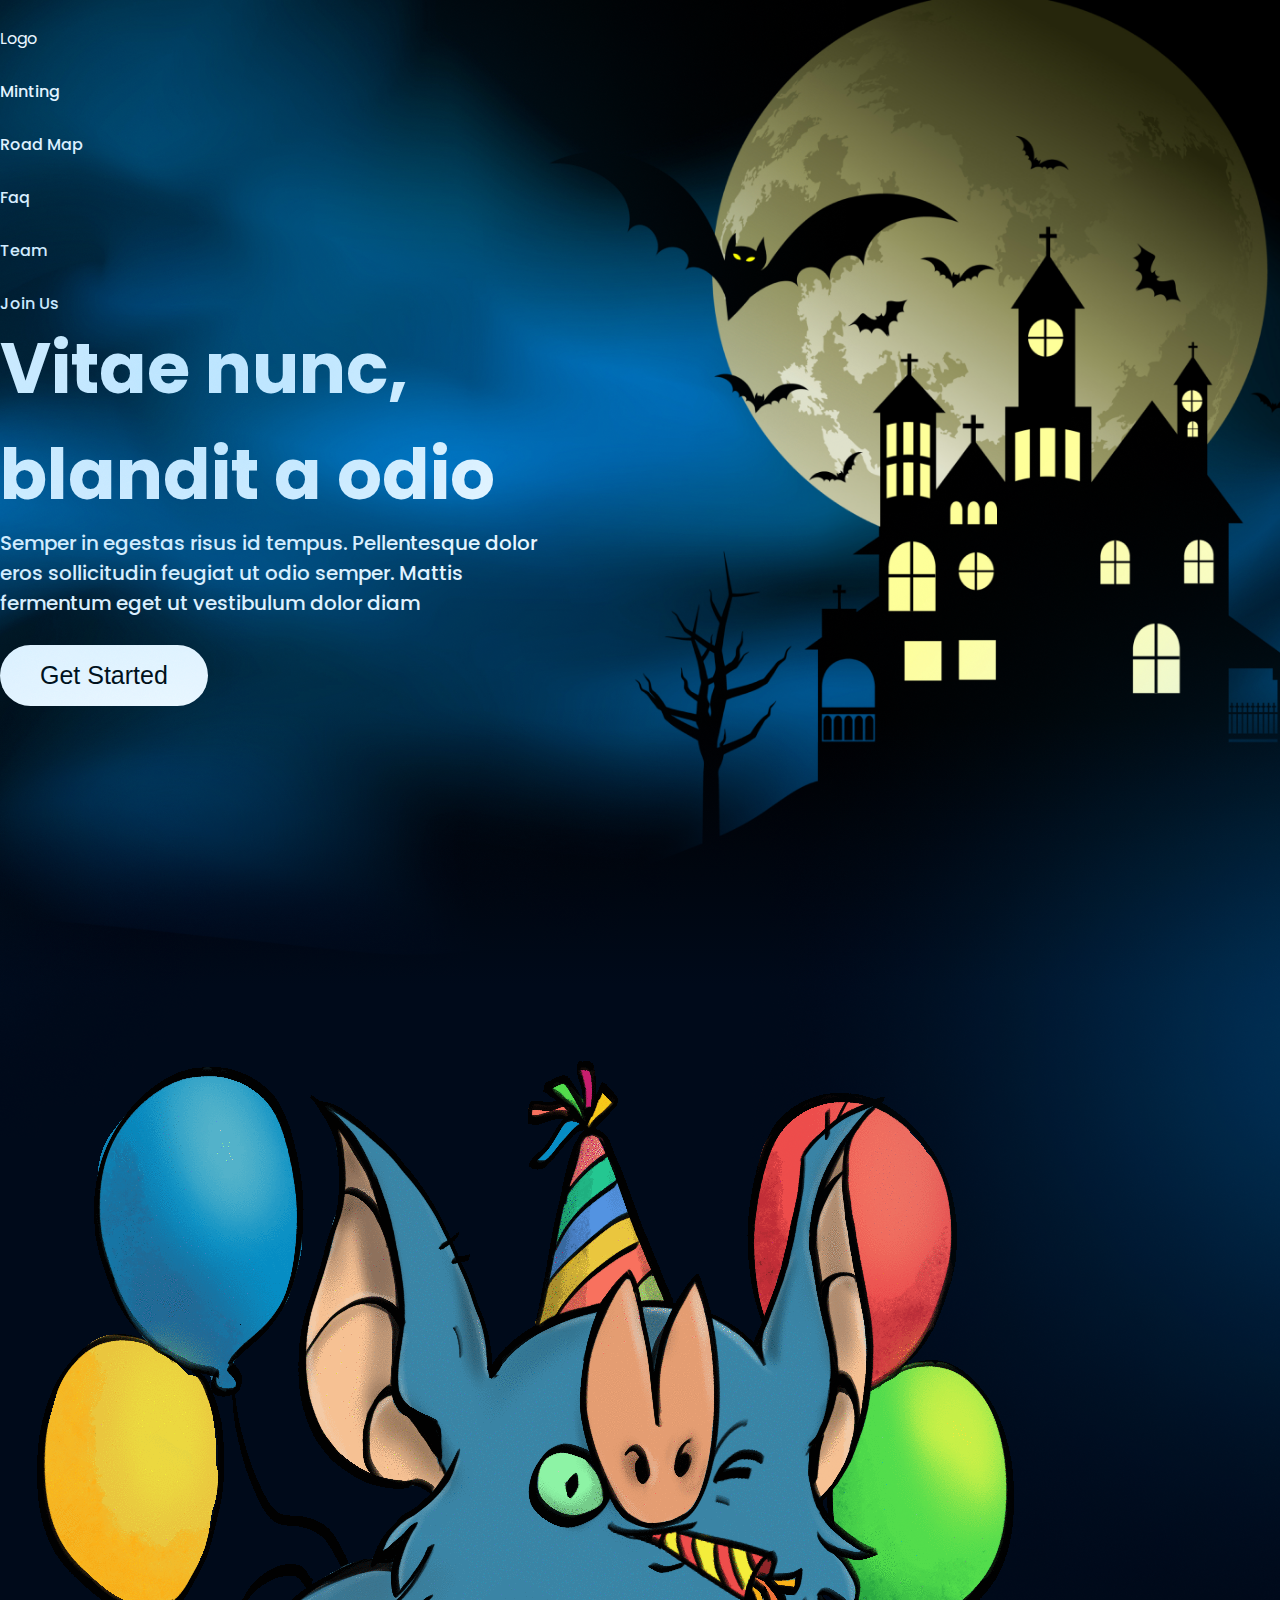
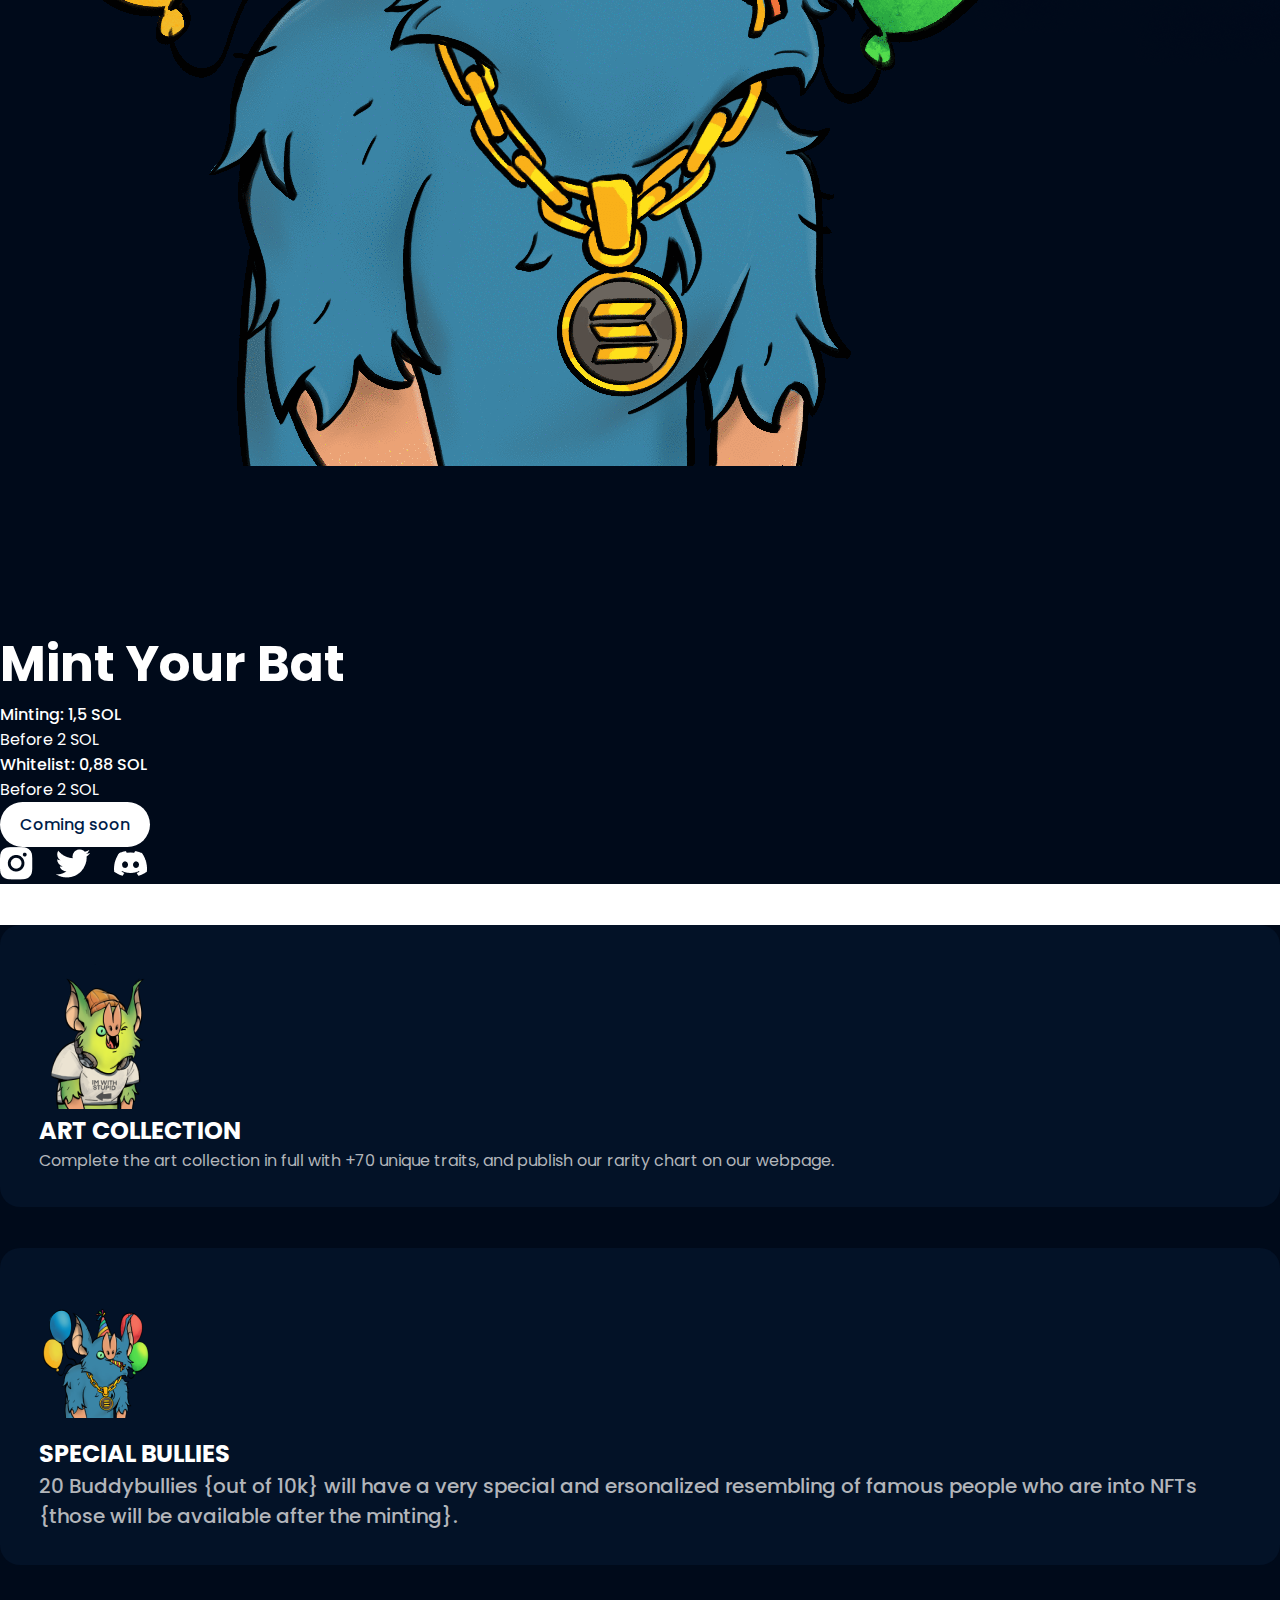
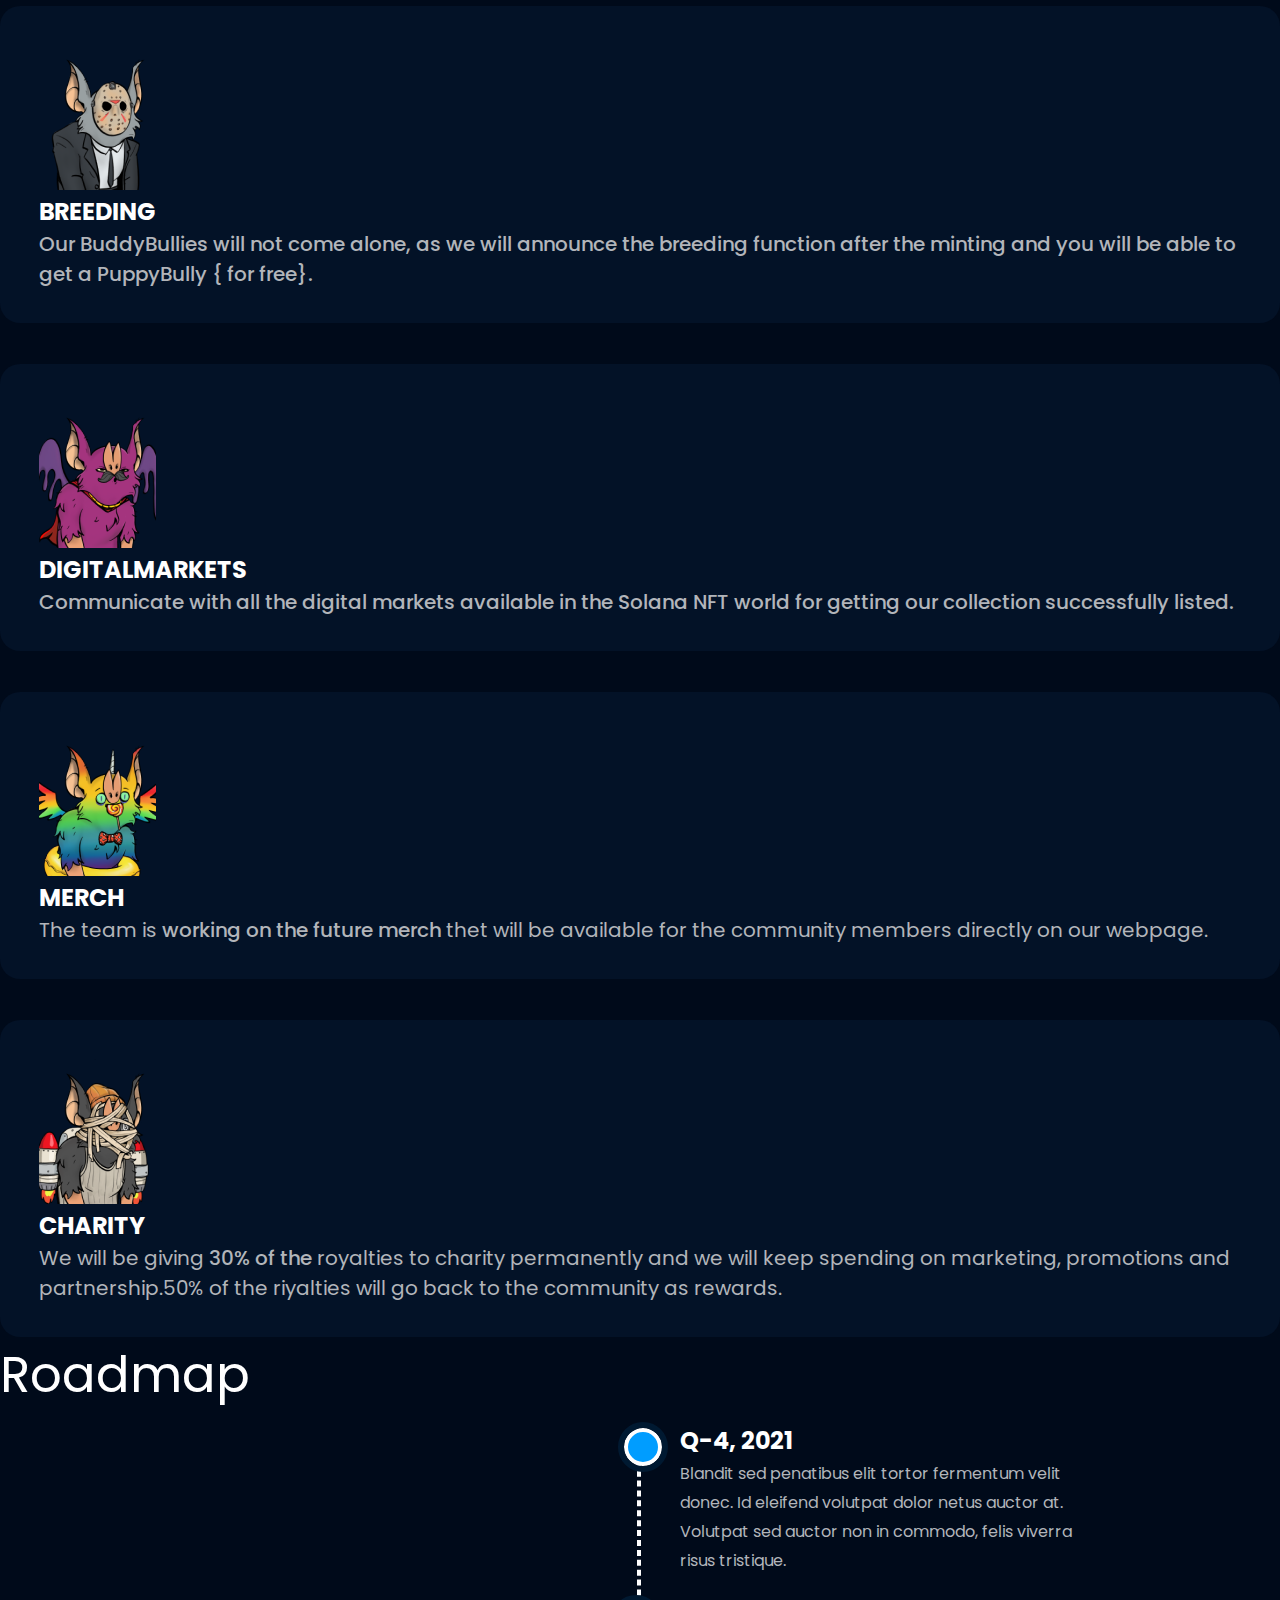
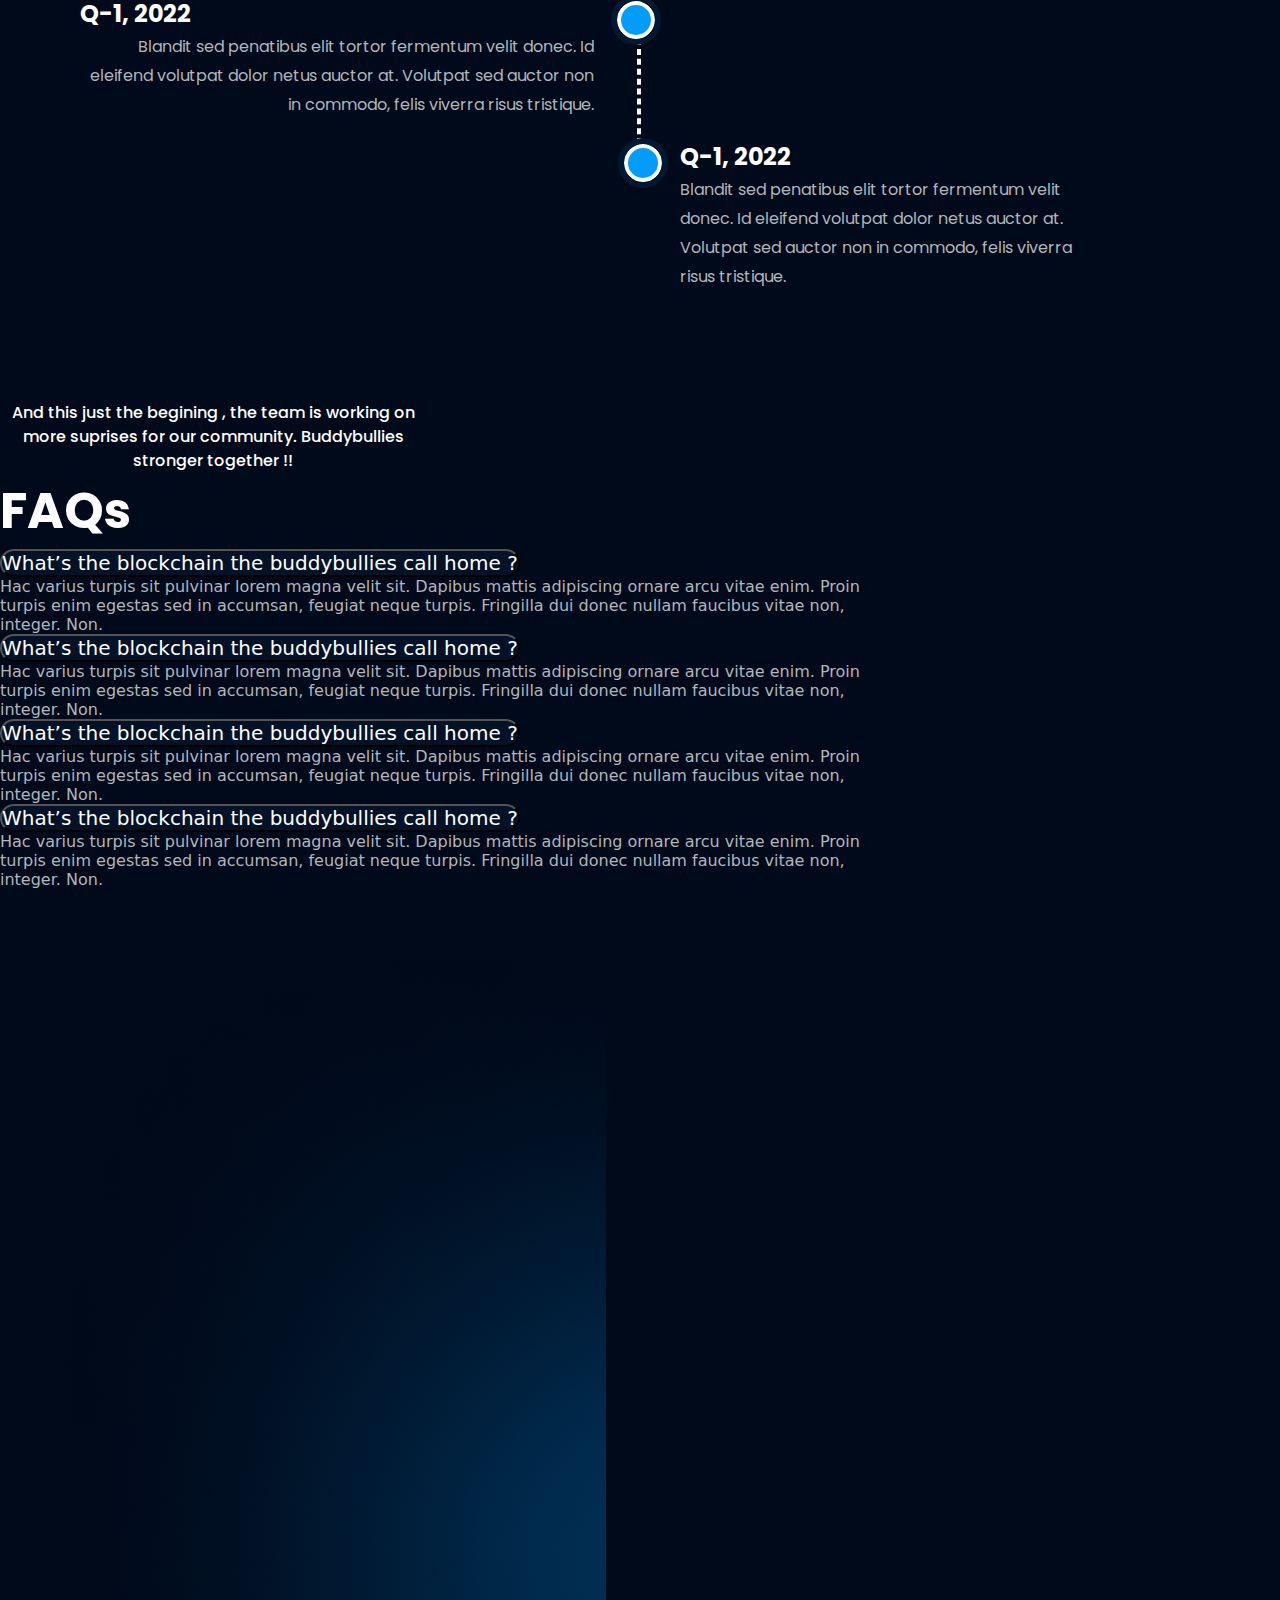
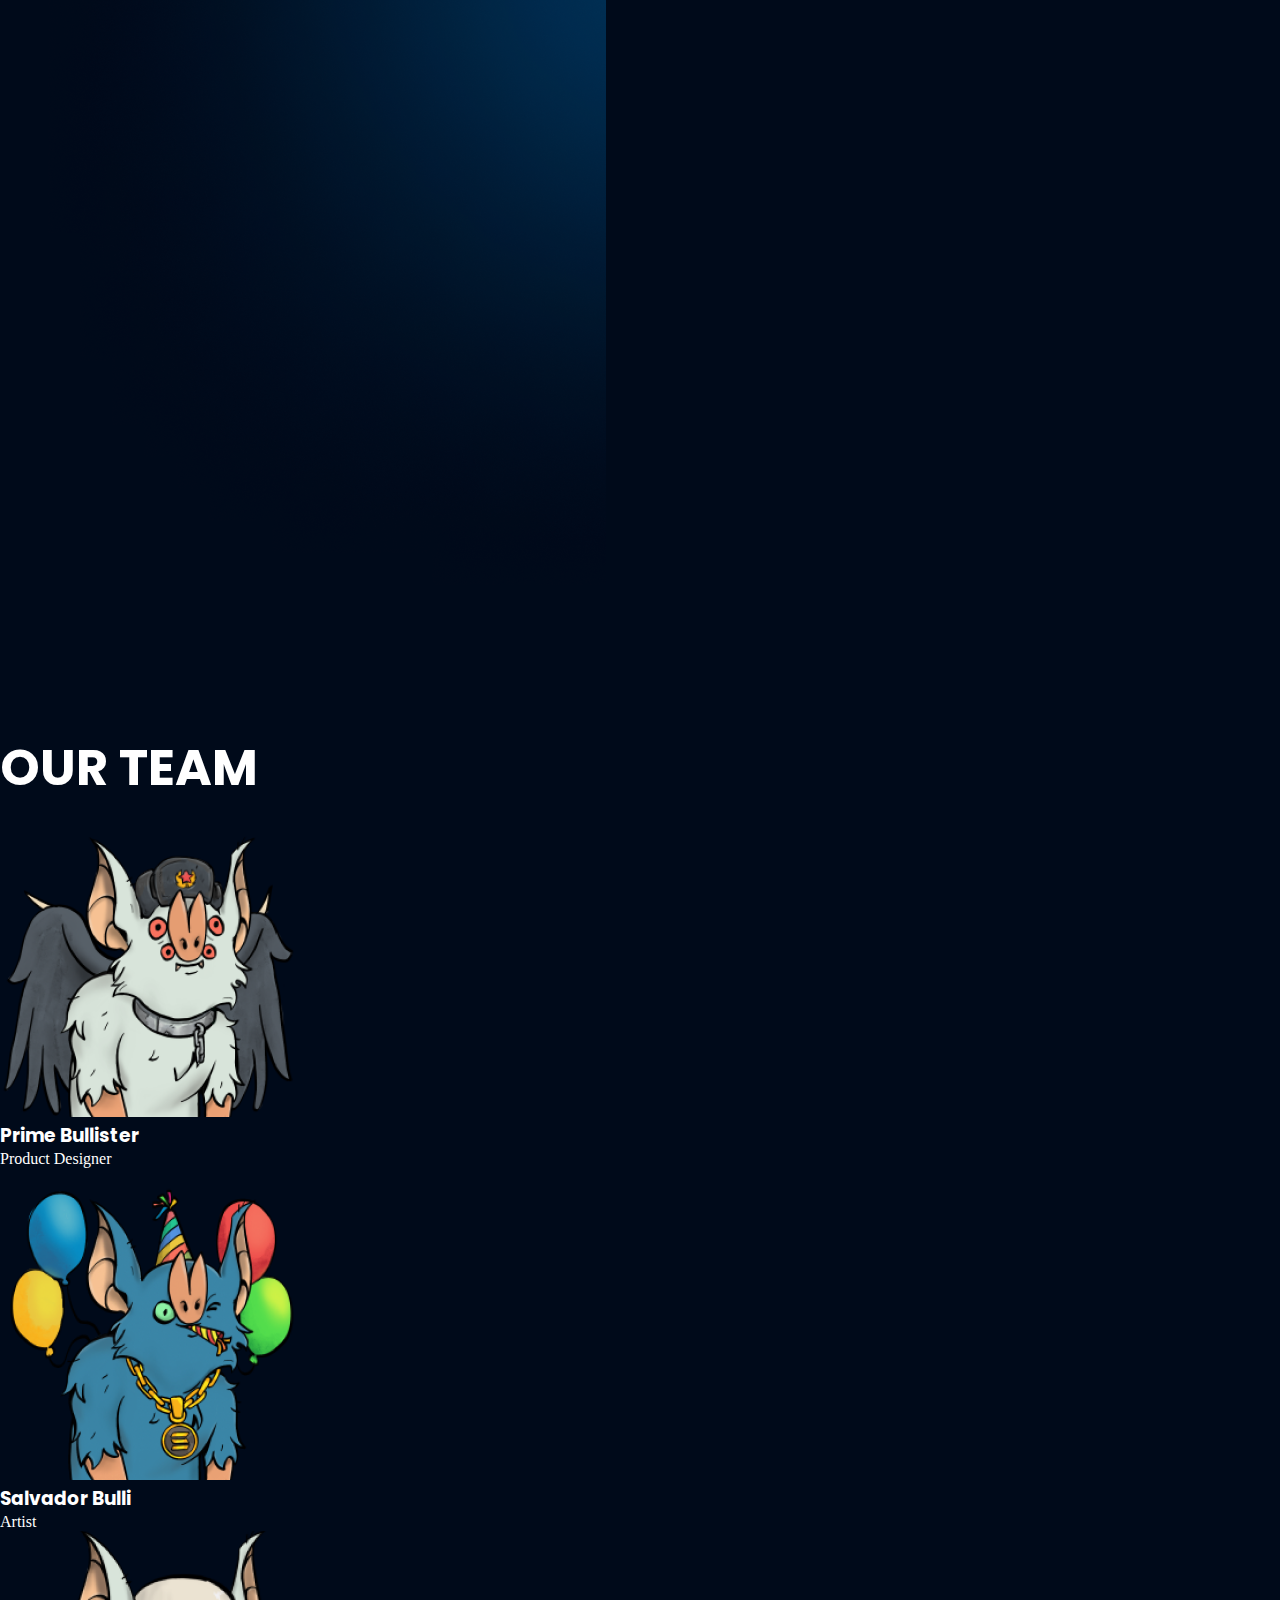
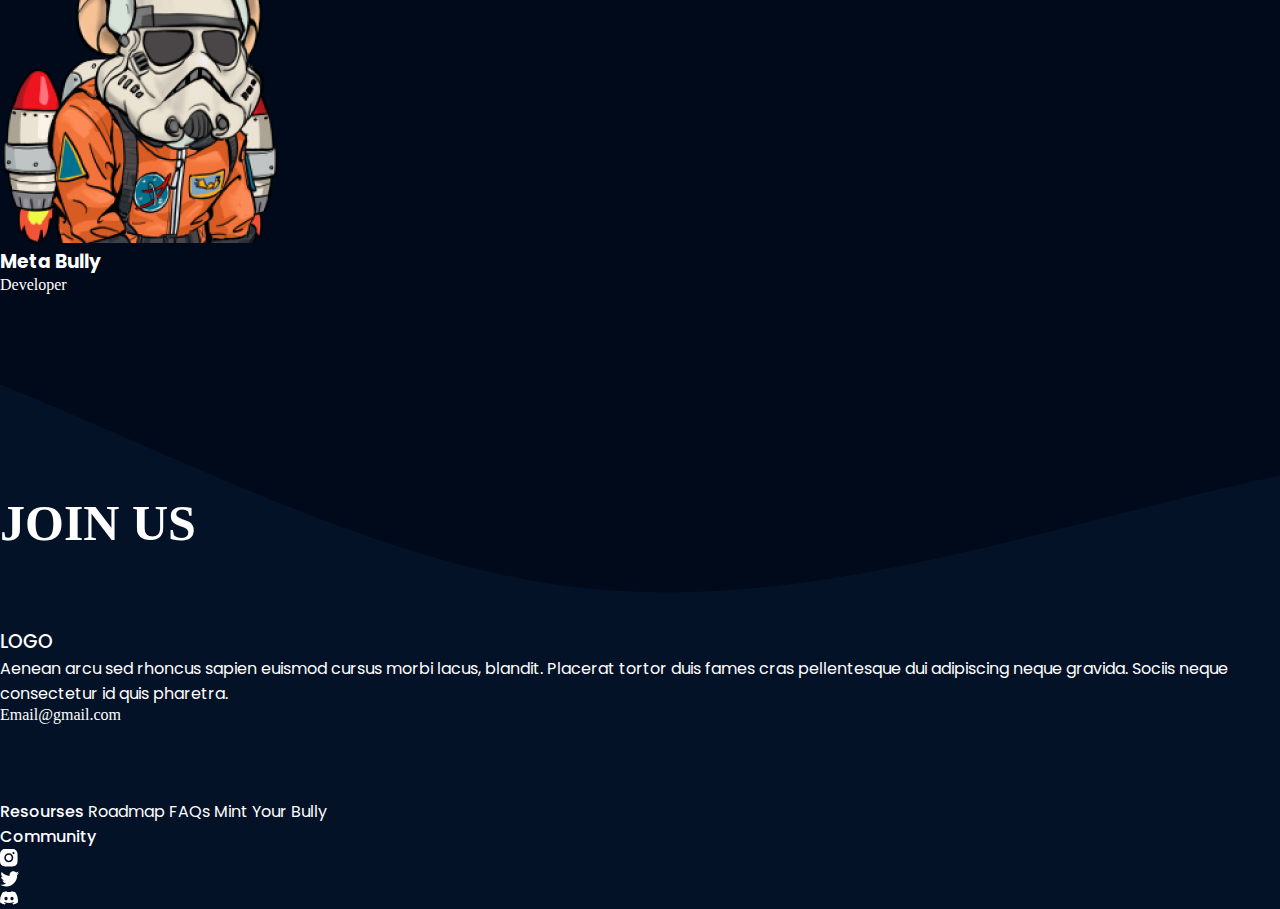
<file: index.html>
<!DOCTYPE html>
<html lang="en">

<head>
    <meta charset="UTF-8">
    <meta name="viewport" content="width=device-width, initial-scale=1.0">
    <title> Buddy Bullies</title>
    <link rel="icon" href="assets/img/img-1.gif">
    <link rel="stylesheet" href="assets/css/style.css">
    <link href="https://cdn.jsdelivr.net/npm/bootstrap@5.3.1/dist/css/bootstrap.min.css" rel="stylesheet"
        integrity="sha384-4bw+/aepP/YC94hEpVNVgiZdgIC5+VKNBQNGCHeKRQN+PtmoHDEXuppvnDJzQIu9" crossorigin="anonymous">
</head>

<body>
    <header>
        <section class="position-relative  head d-flex min-vh-100">
            <div class="container d-flex flex-column height-100 min-vh-100 ">
                <nav class="d-flex justify-content-space-between align-item-c">
                    <div>
                        <p class="f-white ff-poppins fs-20px fw-600 mt-28px mt-26px">Logo
                        <p>
                    </div>
                    <label class="menu">
                        <span></span>
                        <span></span>
                        <span></span>
                    </label>
                    <ul class=" d-flex justify-content-space-between gap-80px  mobileView">
                        <li class=" f-white f-white fw-500 fs-18px cur-po ff-poppins mt-28px">Minting</li>
                        <li class=" f-white fw-500 fs-18px ff-poppins mt-28px cur-po ">Road Map</li>
                        <li class=" f-white fw-500 fs-18px ff-poppins cur-po mt-28px">Faq</li>
                        <li class=" f-white fw-500 fs-18px ff-poppins cur-po mt-28px">Team</li>
                        <li class=" f-white fw-500 fs-18px ff-poppins cur-po mt-28px">Join Us</li>
                    </ul>

                </nav>
                <div class="container d-flex flex-grow-1 justify-content-center flex-column">
                    <div class="align-item-center flex-direction-column">
                        <p class="f-white ff-poppins fs-70 fw-700">Vitae nunc,<br> blandit a odio</p>
                        <p class="f-white ff-poppins fs-20 fw-500">Semper in egestas risus id tempus. Pellentesque
                            dolor<br>
                            eros sollicitudin feugiat
                            ut odio semper. Mattis<br> fermentum eget ut
                            vestibulum dolor diam</p>
                    </div>
                    <div>
                        <button class=" mt-27 f-blue fs-25 fw-500 fs-25 get-btn">Get Started</button>
                    </div>
                </div>
            </div>
            <div class="blur"></div>
        </section>
    </header>
    <section class="bg-color position-relative overflow-hidden  ">
        <div class="monstar w-50">
            <img class="50" src="assets/img/monstershadow.png" alt="">
        </div>
        <div class="shadowr ">
            <img src="assets/img/shadowright.png" alt="1">
        </div>
        <div class="container" id="minting">
            <div class="row justify-content-between  ">
                <div class="col-xl-5 col-lg-6">
                    <img src="assets/img/img-1.gif" alt="aau" class="w-100">
                </div>
                <div class="col-xl-5 col-lg-6 pt-130 mint ">
                    <div class=" ">
                        <h2 class="fs-50 fw-600 ff-poppins f-white mt-156">Mint Your Bat</h2>
                        <div class="pt-5 ">
                            <p class="fs-30 fw-500 ff-poppins f-white m-0 ">Minting: 1,5 SOL</p>
                            <p class="fs-16 fw-400 ff-poppins f-white text-decoration-line-through opacity-25 pb-4  ">
                                Before
                                2 SOL
                            </p>
                        </div>
                        <p class="fs-30 fw-500 ff-poppins f-white m-0 ">Whitelist: 0,88 SOL</p>
                        <p class="fs-16 fw-400 ff-poppins f-white text-decoration-line-through opacity-25  ">Before 2
                            SOL
                        </p>
                        <button class="fs-16 fw-500 ff-poppins coming mt-5 mb-5 ">Coming soon</button>
                        <div class="pb-5">
                            <img src="assets/img/Group-6.png" alt="pic">
                        </div>
                    </div>
                </div>
            </div>
        </div>

    </section>
    <section class="bg-color">
        <div class="container">
            <div class="row pb-5 ">
                <div class="col-lg-4  col-md-6 col-12 mt-41">
                    <div class="page-card">
                        <img src="./assets/img/card-img.png" alt="card-img1">
                        <h2 class="ff-poppins f-white fs-30 fw-600  pt-3 ">ART COLLECTION</h2>
                        <p class="ff-poppins f-gray2 fw-400 fs-16 pt-3">Complete the art collection in full with +70
                            unique
                            traits, and publish
                            our
                            rarity chart on
                            our webpage.</p>
                    </div>
                </div>
                <div class="col-lg-4  col-md-6 col-12  mt-41">
                    <div class="page-card">
                        <img src="./assets/img/card-img2.png" alt="card-img2">
                        <h2 class="ff-poppins f-white fs-30 fw-600 pt-3">SPECIAL BULLIES</h2>
                        <p class="ff-poppins fs-20 fw-500 f-gray2 pt-3">20 Buddybullies <span class="fw-400">{out of
                                10k}
                                will have a
                                very </span> special and ersonalized resembling of famous people <span
                                class="card-para3"> who are into </span> NFTs <span class="fw-400"> {those will be
                                available
                                after the minting}.</span> </p>
                    </div>
                </div>
                <div class="col-lg-4  col-md-6 col-12 mt-41">
                    <div class="page-card">
                        <img src="./assets/img/card-img3.png" alt="card-img3">
                        <h2 class="ff-poppins f-white fs-30 fw-600 pt-3">BREEDING</h2>
                        <p class="ff-poppins fs-20 fw-500 f-gray2 pt-3">Our BuddyBullies will not come alone, as we will
                            announce the breeding
                            function after the minting and you will be able to get a PuppyBully <span class="fw-400"> {
                                for free}. </span></p>
                    </div>
                </div>
                <div class="col-lg-4  col-md-6 col-12  mt-41">
                    <div class="page-card">
                        <img src="./assets/img/card-img4.png" alt="card-img4">
                        <h2 class="ff-poppins f-white fs-30 fw-600 pt-3">DIGITALMARKETS</h2>
                        <p class="ff-poppins fs-20 fw-500 f-gray2   pt-3"> Communicate with all the
                            digital markets <span class="fw-400"> available in the </span>Solana NFT <span
                                class="fw-400">world for
                                getting our collection</span>
                            successfully
                            listed.</p>
                    </div>
                </div>
                <div class="col-lg-4  col-md-6 col-12  mt-41">
                    <div class="page-card">
                        <img src="./assets/img/card-img5.png" alt="card-img5">
                        <h2 class="ff-poppins f-white fs-30 fw-600 pt-3">MERCH</h2>
                        <p class="ff-poppins fs-20 fw-400 f-gray2 pt-3">The team is <span class="fw-500">working on the
                                future merch</span>
                            thet will be
                            available for the
                            community members directly on our webpage.</p>
                    </div>
                </div>
                <div class="col-lg-4  col-md-6 col-12  mt-41">
                    <div class="page-card">
                        <img src="./assets/img/card-img6.png" alt="card-img6">
                        <h2 class="ff-poppins f-white fs-30 fw-600 pt-3">CHARITY</h2>
                        <p class="ff-poppins fs-20 fw-400 f-gray2 pt-3">We will be giving <span class="fw-500">30% of
                                the</span>
                            royalties to charity permanently
                            and we will keep spending on marketing, promotions and partnership.50% of the riyalties
                            will
                            go back to the community as rewards.</p>
                    </div>
                </div>
            </div>
        </div>
    </section>
    <section>
        <div id="Roadmap" class="bg-color">
            <div class="container position-relative pt-5 ">

                <p class="fs-50 fw-600 ff-poppins f-white  text-center py-100">Roadmap</p>

                <div class="timeline">
                    <div class="container1 right">
                        <div class="content">
                            <h2 class="fs-30 fw-600 f-white road-head">Q-4, 2021</h2>
                            <p class="fs-16 fw-400 f-gray2 time-para-1">Blandit sed penatibus elit tortor fermentum
                                velit
                                donec. Id eleifend volutpat dolor netus
                                auctor at. Volutpat sed auctor non in commodo, felis viverra risus tristique.</p>
                        </div>
                    </div>
                    <div class="container-2 left">
                        <div class="content">
                            <h2 class="fs-30 fw-600 f-white text-end road-head">Q-1, 2022</h2>
                            <p class="fs-16 fw-400 f-gray2 time-para-2 text-end1">Blandit sed penatibus elit tortor
                                fermentum velit
                                donec. Id eleifend volutpat dolor netus
                                auctor at. Volutpat sed auctor non in commodo, felis viverra risus tristique.</p>
                        </div>
                    </div>
                </div>
                <div class="container1 right">
                    <div class="content">
                        <h2 class="fs-30 fw-600 f-white  road-head">Q-1, 2022</h2>
                        <p class="fs-16 fw-400 f-gray2 time-para-1">Blandit sed penatibus elit tortor fermentum velit
                            donec. Id eleifend volutpat dolor netus
                            auctor at. Volutpat sed auctor non in commodo, felis viverra risus tristique.</p>
                    </div>
                </div>
                <div class="d-flex align-items-center justify-content-center mt-100 pb-50">
                    <p class="fs-30 fw-500 f-white time-para text-center mxw">And this just the begining , the team is
                        working
                        on
                        more suprises for our community. Buddybullies
                        stronger together !!</p>
                </div>
                <img class="road-shadow d-none d-lg-block" src="assets/img/Ellipse-3(1).png" alt="#">
            </div>
        </div>
    </section>

    <section class="accordian bg-dblue">
        <div class="container position-relative z-1">
            <h4 class="text-center ff-poppins fw-600 fs-50 pb-5 f-white pt-5 "  id="faqs">FAQs</h4>
            <div class="accordion accordion-flush w-100 mt-26 w-lg-100 mx-auto" id="accordionFlushExample">
                <div class="accordion-item mw-830 bg-blueish mt-2 mx-auto">
                    <h2 class="accordion-header back-r">
                        <button class="accordion-button collapsed ff-monsterrat fw-600 fs-20 br-123 f-dgreen f-white"
                            type="button" data-bs-toggle="collapse" data-bs-target="#flush-collapseOne"
                            aria-expanded="false" aria-controls="flush-collapseOne">
                            What’s the blockchain the buddybullies call home ?
                        </button>
                    </h2>
                    <div id="flush-collapseOne" class="accordion-collapse collapse bg-blueish"
                        data-bs-parent="#accordionFlushExample">
                        <div class="accordion-body ff-monsterrat fw-400 fs-16 f-color ">Hac varius turpis sit
                            pulvinar lorem magna velit sit. Dapibus mattis adipiscing ornare arcu vitae enim. Proin
                            turpis
                            enim egestas sed in accumsan, feugiat neque turpis. Fringilla dui donec nullam faucibus
                            vitae non, integer. Non.</div>
                    </div>
                </div>
                <div class="accordion-item mt-7 mw-830 mx-auto bg-blueish mt-2">
                    <h2 class="accordion-header back-r">
                        <button class="accordion-button collapsed ff-monsterrat f-white fw-600 fs-20 br-123 f-dgreen"
                            type="button" data-bs-toggle="collapse" data-bs-target="#flush-collapseTwo"
                            aria-expanded="false" aria-controls="flush-collapseTwo">
                            What’s the blockchain the buddybullies call home ? </button>
                    </h2>
                    <div id="flush-collapseTwo" class="accordion-collapse collapse"
                        data-bs-parent="#accordionFlushExample">
                        <div class="accordion-body ff-monsterrat fw-400 fs-16 bg-blueish f-color">Hac varius turpis
                            sit
                            pulvinar lorem magna velit sit. Dapibus mattis adipiscing ornare arcu vitae enim. Proin
                            turpis
                            enim egestas sed in accumsan, feugiat neque turpis. Fringilla dui donec nullam faucibus
                            vitae non, integer. Non.</div>
                    </div>
                </div>
                <div class="accordion-item mt-7 mw-830 mx-auto bg-blueish mt-2">
                    <h2 class="accordion-header back-r">
                        <button class="accordion-button collapsed f-white ff-monsterrat fw-600 fs-20 br-123 f-dgreen"
                            type="button" data-bs-toggle="collapse" data-bs-target="#flush-collapseThree"
                            aria-expanded="false" aria-controls="flush-collapseThree">
                            What’s the blockchain the buddybullies call home ? </button>
                    </h2>
                    <div id="flush-collapseThree" class="accordion-collapse collapse"
                        data-bs-parent="#accordionFlushExample">
                        <div class="accordion-body ff-monsterrat fs-16 fw-400 f-color">Hac varius turpis sit
                            pulvinar lorem magna velit sit. Dapibus mattis adipiscing ornare arcu vitae enim. Proin
                            turpis
                            enim egestas sed in accumsan, feugiat neque turpis. Fringilla dui donec nullam faucibus
                            vitae non, integer. Non.</div>
                    </div>
                </div>
                <div class="accordion-item mt-7 mw-830 mx-auto bg-blueish mt-2">
                    <h2 class="accordion-header back-r">
                        <button class="accordion-button f-white collapsed ff-monsterrat fw-600 fs-20 f-dgreen br-123"
                            type="button" data-bs-toggle="collapse" data-bs-target="#flush-collapseFour"
                            aria-expanded="false" aria-controls="flush-collapseFour">
                            What’s the blockchain the buddybullies call home ? </button>
                    </h2>
                    <div id="flush-collapseFour" class="accordion-collapse collapse"
                        data-bs-parent="#accordionFlushExample">
                        <div class="accordion-body ff-monsterrat fw-400 fs-16 f-color">Hac varius turpis sit
                            pulvinar lorem magna velit sit. Dapibus mattis adipiscing ornare arcu vitae enim. Proin
                            turpis
                            enim egestas sed in accumsan, feugiat neque turpis. Fringilla dui donec nullam faucibus
                            vitae non, integer. Non.</div>
                    </div>
                </div>
                <img class="shadow-lg  d-none " src="./assets/img/shadowright.png" alt="#">
            </div>
        </div>
        <div class="container w-1100 pb-2 mt-100 position-relative z-1">
            <h2 class="fs-50 fw-600 ff-poppins mb-3 f-white text-center" id="team">OUR TEAM</h2>
            <div class="row justify-content-md-center">
                <div class="col-lg-4 col-md-6 col-12 d-flex flex-column">
                    <img src="./assets/img/bullister.png" alt="" class="mb-3 h-100">
                    <h3 class="fs-30 fw-600 ff-poppins m-0 f-white text-center w-100">Prime Bullister</h3>
                    <p class="fs-18 fw-400 f-white text-center">Product Designer</p>
                </div>
                <div class="col-lg-4 col-md-6 col-12 d-flex flex-column">
                    <img src="./assets/img/salvador.png" alt="" class="mb-3 h-100">
                    <h3 class="fs-30 fw-600 ff-poppins m-0 f-white text-center w-100">Salvador Bulli</h3>
                    <p class="fs-18 fw-400 f-white text-center">Artist</p>
                </div>
                <div class="col-lg-4 col-md-6 col-12 d-flex flex-column">
                    <img src="./assets/img/meta-bully.png" alt="meta-bully" class="mb-3">
                    <h3 class="fs-30 fw-600 ff-poppins m-0 f-white text-center w-100">Meta Bully</h3>
                    <p class="fs-18 fw-400 f-white text-center">Developer</p>
                </div>
            </div>
        </div>
        <footer class="bg-img bg-footer-color pt-200 pb-0">
            <div class="container position-relative z-1">
                <h2 class="fs-50 fw-600 f-white text-center pb-5" id="join">JOIN US</h2>
                <div class="row justify-content-between">
                    <div class="col-lg-4 col-md-6 col-12  d-flex flex-column">
                        <h3 class="fs-30 fw-500 f-white ff-poppins mb-2 mt-75">LOGO</h3>
                        <p class="fs-16 fw-400 f-white opacity ff-poppins">Aenean arcu sed rhoncus sapien euismod
                            cursus
                            morbi lacus, blandit. Placerat tortor duis fames cras pellentesque dui
                            adipiscing neque gravida. Sociis neque consectetur id quis pharetra.</p>
                        <a href="https://gmail.com/" class="email text-decoration-none">
                            <p class="fs-16 fw-400 f-white">Email@gmail.com</p>
                        </a>
                    </div>
                    <div class="col-lg-4 col-md-6 mt-md-75">
                        <div class="row justify-content-between">
                            <div class="col-lg-4 col-6  d-flex flex-column gap-3">
                                <a href="#Resourses"
                                    class="fs-16 fw-500 text-decoration-none f-white ff-poppins">Resourses</a>
                                <a href="#roadmap"
                                    class="fs-14 fw-400 text-decoration-none f-white ff-poppins">Roadmap</a>
                                <a href="#faqs" class="fs-14 fw-400 text-decoration-none f-white ff-poppins">FAQs</a>
                                <a href="#minting"
                                    class="fs-14 text-decoration-none fw-400 f-white ff-poppins pb-5">Mint
                                    Your Bully</a>
                            </div>
                            <div class="col-lg-4 col-6 d-flex flex-column">
                                <p class="fs-16 fw-500 f-white ff-poppins">Community</p>
                                <div class="d-flex gap-3 align-items-center">
                                    <div class="svg1"><a href="https://www.instagram.com/"><svg width="18" height="18"
                                                viewBox="0 0 18 18" fill="none" xmlns="http://www.w3.org/2000/svg">
                                                <path
                                                    d="M8.77751 5.85189C7.16534 5.85189 5.84969 7.16754 5.84969 8.7797C5.84969 10.3919 7.16534 11.7075 8.77751 11.7075C10.3897 11.7075 11.7053 10.3919 11.7053 8.7797C11.7053 7.16754 10.3897 5.85189 8.77751 5.85189ZM17.5588 8.7797C17.5588 7.56729 17.5697 6.36585 17.5016 5.15563C17.4336 3.74993 17.1129 2.50236 16.085 1.47444C15.0548 0.444328 13.8095 0.125849 12.4038 0.0577599C11.1914 -0.0103288 9.98993 0.000653309 8.7797 0.000653309C7.56729 0.000653309 6.36585 -0.0103288 5.15563 0.0577599C3.74993 0.125849 2.50236 0.446524 1.47444 1.47444C0.444328 2.50456 0.125849 3.74993 0.0577599 5.15563C-0.0103288 6.36805 0.000653309 7.56948 0.000653309 8.7797C0.000653309 9.98993 -0.0103288 11.1936 0.0577599 12.4038C0.125849 13.8095 0.446525 15.057 1.47444 16.085C2.50456 17.1151 3.74993 17.4336 5.15563 17.5016C6.36805 17.5697 7.56948 17.5588 8.7797 17.5588C9.99212 17.5588 11.1936 17.5697 12.4038 17.5016C13.8095 17.4336 15.057 17.1129 16.085 16.085C17.1151 15.0548 17.4336 13.8095 17.5016 12.4038C17.5719 11.1936 17.5588 9.99212 17.5588 8.7797ZM8.77751 13.2845C6.28458 13.2845 4.27267 11.2726 4.27267 8.7797C4.27267 6.28678 6.28458 4.27487 8.77751 4.27487C11.2704 4.27487 13.2823 6.28678 13.2823 8.7797C13.2823 11.2726 11.2704 13.2845 8.77751 13.2845ZM13.4668 5.14245C12.8848 5.14245 12.4148 4.67242 12.4148 4.09037C12.4148 3.50832 12.8848 3.03829 13.4668 3.03829C14.0489 3.03829 14.5189 3.50832 14.5189 4.09037C14.5191 4.22858 14.492 4.36547 14.4392 4.49319C14.3864 4.62091 14.3089 4.73696 14.2112 4.83469C14.1134 4.93242 13.9974 5.00991 13.8697 5.06272C13.7419 5.11553 13.6051 5.14262 13.4668 5.14245Z"
                                                    fill="white" />
                                            </svg></a></div>
                                    <div class="svg2"><a href="https://www.twitter.com/"><svg width="20" height="16"
                                                viewBox="0 0 20 16" fill="none" xmlns="http://www.w3.org/2000/svg">
                                                <path
                                                    d="M19.0652 2.10455C18.3781 2.40903 17.6399 2.61476 16.8639 2.70775C17.6646 2.22864 18.2637 1.47457 18.5493 0.586248C17.797 1.03309 16.9736 1.34761 16.115 1.51615C15.5377 0.899671 14.7729 0.491056 13.9395 0.35375C13.1061 0.216443 12.2507 0.358125 11.506 0.756801C10.7614 1.15548 10.1692 1.78884 9.82144 2.55856C9.47365 3.32827 9.38972 4.19128 9.58266 5.01359C8.05835 4.93705 6.56716 4.54086 5.20587 3.85072C3.84458 3.16057 2.64362 2.19191 1.68093 1.00759C1.35176 1.5754 1.16249 2.23375 1.16249 2.93488C1.16212 3.56606 1.31755 4.18757 1.61499 4.74427C1.91244 5.30097 2.34269 5.77565 2.86759 6.12618C2.25885 6.10681 1.66354 5.94233 1.13121 5.64642V5.69579C1.13115 6.58105 1.43737 7.43906 1.99791 8.12425C2.55844 8.80943 3.33877 9.27958 4.20649 9.45492C3.64178 9.60775 3.04973 9.63026 2.47505 9.52075C2.71987 10.2825 3.19675 10.9486 3.83894 11.4258C4.48113 11.903 5.25647 12.1674 6.05643 12.1821C4.69846 13.2481 3.02138 13.8264 1.29498 13.8238C0.989161 13.8239 0.683605 13.8061 0.379883 13.7703C2.13228 14.8971 4.17221 15.495 6.25557 15.4927C13.308 15.4927 17.1635 9.6516 17.1635 4.58567C17.1635 4.42108 17.1593 4.25485 17.1519 4.09027C17.9019 3.54794 18.5492 2.87636 19.0636 2.10701L19.0652 2.10455Z"
                                                    fill="white" />
                                            </svg></a></div>
                                    <div class="svg3"><a href="https://www.discord.com/"> <svg width="18" height="14"
                                                viewBox="0 0 18 14" fill="none" xmlns="http://www.w3.org/2000/svg">
                                                <path
                                                    d="M15.2467 1.28672C14.1032 0.77102 12.8775 0.389848 11.5957 0.173103C11.5843 0.170912 11.5725 0.172324 11.5619 0.177145C11.5513 0.181965 11.5425 0.189956 11.5366 0.20001C11.3797 0.475798 11.2048 0.835296 11.0822 1.11931C9.72278 0.916191 8.34071 0.916191 6.98127 1.11931C6.84474 0.804548 6.69079 0.49764 6.52012 0.20001C6.51434 0.189832 6.50559 0.181661 6.49504 0.176586C6.48449 0.171512 6.47264 0.169775 6.46108 0.171609C5.18005 0.388353 3.95432 0.769525 2.81006 1.28597C2.80021 1.2901 2.79187 1.29715 2.78614 1.30615C0.460244 4.72549 -0.177284 8.06037 0.135875 11.3534C0.136746 11.3615 0.13925 11.3693 0.143233 11.3763C0.147216 11.3834 0.152596 11.3896 0.159044 11.3945C1.51661 12.3829 3.03079 13.1358 4.63818 13.6217C4.64939 13.6252 4.66137 13.6252 4.67257 13.6217C4.68377 13.6182 4.69367 13.6115 4.70096 13.6023C5.04626 13.1389 5.35419 12.6494 5.61727 12.1352C5.63297 12.1053 5.61802 12.0694 5.58663 12.0574C5.10381 11.8756 4.63601 11.6562 4.1875 11.4012C4.17945 11.3966 4.17265 11.3901 4.16774 11.3822C4.16283 11.3743 4.15995 11.3654 4.15935 11.3561C4.15876 11.3469 4.16048 11.3376 4.16435 11.3292C4.16822 11.3207 4.17412 11.3134 4.18153 11.3078C4.2757 11.2383 4.36987 11.1658 4.45956 11.0933C4.46763 11.0868 4.47735 11.0826 4.48765 11.0813C4.49794 11.08 4.5084 11.0815 4.51785 11.0858C7.45287 12.4042 10.6315 12.4042 13.5322 11.0858C13.5417 11.0813 13.5522 11.0795 13.5627 11.0807C13.5731 11.0819 13.583 11.086 13.5912 11.0925C13.6809 11.1658 13.7743 11.2383 13.8693 11.3078C13.8767 11.3133 13.8827 11.3205 13.8867 11.3289C13.8907 11.3372 13.8926 11.3465 13.8921 11.3557C13.8917 11.365 13.889 11.374 13.8842 11.3819C13.8794 11.3899 13.8727 11.3965 13.8648 11.4012C13.4178 11.6583 12.953 11.8758 12.4649 12.0567C12.4574 12.0594 12.4506 12.0637 12.4449 12.0693C12.4392 12.0748 12.4347 12.0816 12.4318 12.089C12.4289 12.0964 12.4276 12.1044 12.4281 12.1123C12.4285 12.1203 12.4306 12.1281 12.4343 12.1352C12.7033 12.6486 13.0113 13.1374 13.3498 13.6016C13.3569 13.6111 13.3667 13.6182 13.3779 13.6219C13.3891 13.6257 13.4013 13.6259 13.4126 13.6225C15.0228 13.1379 16.5394 12.3846 17.8985 11.3945C17.9051 11.3899 17.9107 11.3839 17.9148 11.3769C17.9189 11.3699 17.9215 11.3622 17.9224 11.3541C18.2961 7.5469 17.2961 4.23893 15.2699 1.30765C15.2649 1.29812 15.2567 1.2907 15.2467 1.28672ZM6.05599 9.34813C5.17257 9.34813 4.44386 8.54916 4.44386 7.56933C4.44386 6.58874 5.15837 5.79053 6.05599 5.79053C6.96034 5.79053 7.68232 6.59547 7.66812 7.56933C7.66812 8.54991 6.95361 9.34813 6.05599 9.34813ZM12.0165 9.34813C11.1323 9.34813 10.4043 8.54916 10.4043 7.56933C10.4043 6.58874 11.1181 5.79053 12.0165 5.79053C12.9208 5.79053 13.6428 6.59547 13.6286 7.56933C13.6286 8.54991 12.9216 9.34813 12.0165 9.34813Z"
                                                    fill="white" />
                                            </svg></a></div>
                                </div>
                            </div>
                        </div>
                    </div>
                </div>
            </div>
        </footer>
    </section>

    <script src="assets/js/java.js"></script>
    <script src="https://cdn.jsdelivr.net/npm/bootstrap@5.3.1/dist/js/bootstrap.bundle.min.js"
        integrity="sha384-HwwvtgBNo3bZJJLYd8oVXjrBZt8cqVSpeBNS5n7C8IVInixGAoxmnlMuBnhbgrkm"
        crossorigin="anonymous"></script>
</body>

</html>
</file>
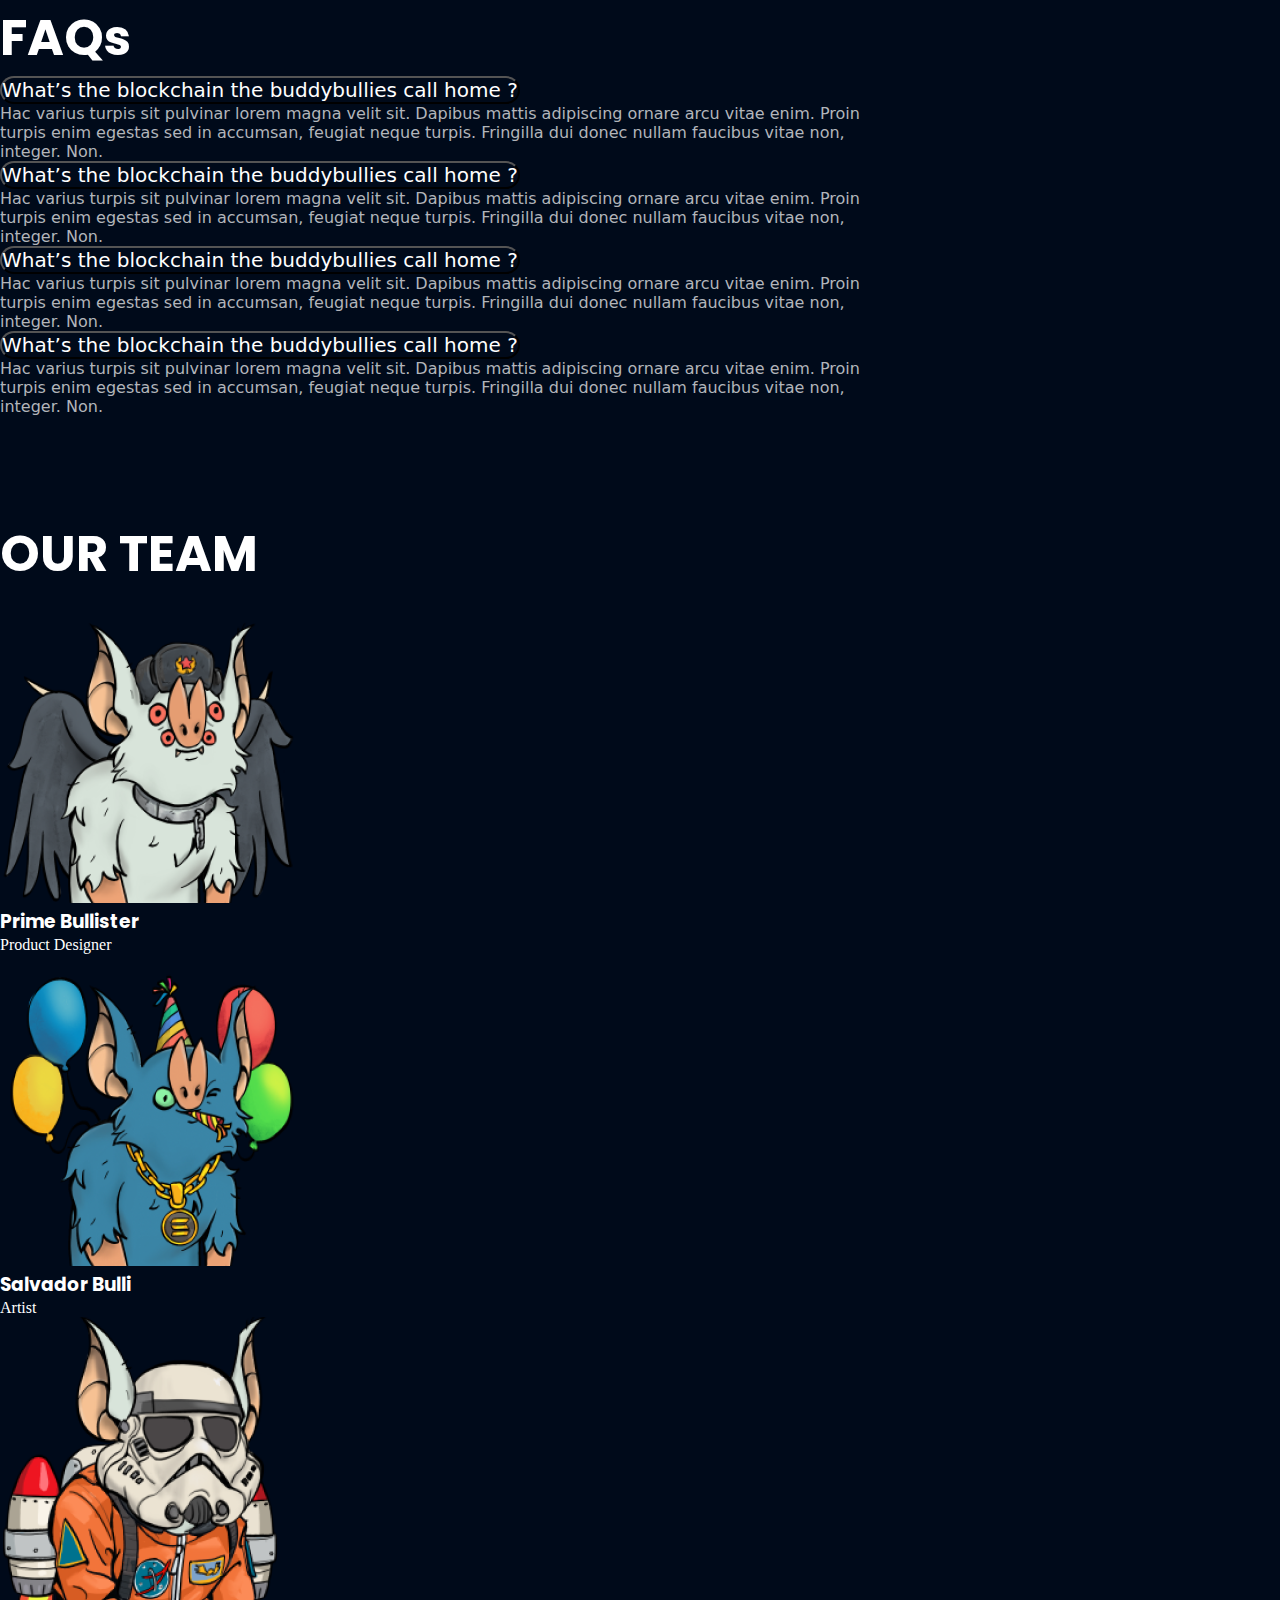
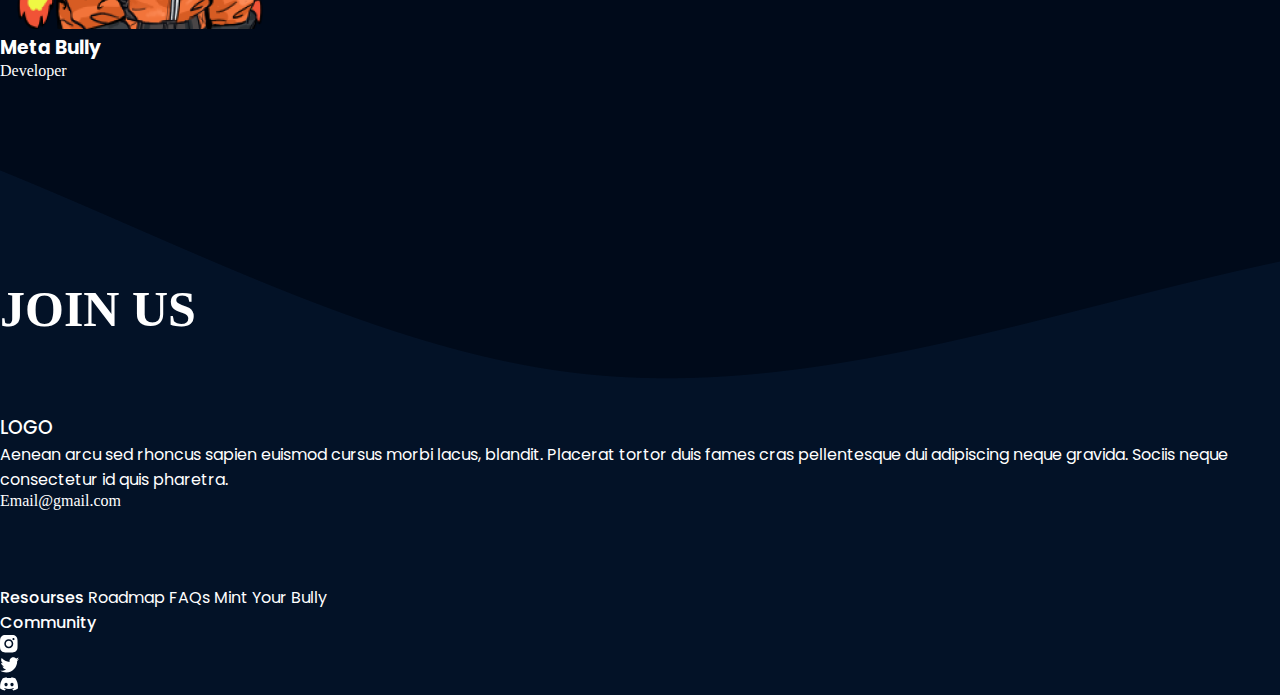
<file: accordion.html>
<!DOCTYPE html>
<html lang="en">
<head>
    <meta charset="UTF-8">
    <meta name="viewport" content="width=device-width, initial-scale=1.0">
    <title> Buddy Bullies</title>
    <link rel="icon" href="assets/images/ezgif-6-99e160664e9b.png">
    <link rel="stylesheet" href="assets/css/style.css">
    <link href="https://cdn.jsdelivr.net/npm/bootstrap@5.3.1/dist/css/bootstrap.min.css" rel="stylesheet"
        integrity="sha384-4bw+/aepP/YC94hEpVNVgiZdgIC5+VKNBQNGCHeKRQN+PtmoHDEXuppvnDJzQIu9" crossorigin="anonymous">
</head>
<body>
    <section class="accordian bg-dblue">
        <div class="container position-relative z-1">
            <h4 class="text-center ff-poppins fw-600 fs-50 pb-5 f-white" id="faqs">FAQs</h4>
            <div class="accordion accordion-flush w-100 mt-26 w-lg-100 mx-auto" id="accordionFlushExample">
                <div class="accordion-item mw-830 bg-blueish mt-2 mx-auto">
                    <h2 class="accordion-header back-r">
                        <button class="accordion-button collapsed ff-monsterrat fw-600 fs-20 br-123 bg-color f-white"
                            type="button" data-bs-toggle="collapse" data-bs-target="#flush-collapseOne"
                            aria-expanded="false" aria-controls="flush-collapseOne">
                            What’s the blockchain the buddybullies call home ?
                        </button>
                    </h2>
                    <div id="flush-collapseOne" class="accordion-collapse collapse bg-blueish"
                        data-bs-parent="#accordionFlushExample">
                        <div class="accordion-body ff-monsterrat fw-400 fs-16 f-color ">Hac varius turpis sit
                            pulvinar lorem magna velit sit. Dapibus mattis adipiscing ornare arcu vitae enim. Proin
                            turpis
                            enim egestas sed in accumsan, feugiat neque turpis. Fringilla dui donec nullam faucibus
                            vitae non, integer. Non.</div>
                    </div>
                </div>
                <div class="accordion-item mt-7 mw-830 mx-auto bg-blueish mt-2">
                    <h2 class="accordion-header back-r">
                        <button class="accordion-button collapsed ff-monsterrat f-white fw-600 fs-20 br-123 bg-color"
                            type="button" data-bs-toggle="collapse" data-bs-target="#flush-collapseTwo"
                            aria-expanded="false" aria-controls="flush-collapseTwo">
                            What’s the blockchain the buddybullies call home ? </button>
                    </h2>
                    <div id="flush-collapseTwo" class="accordion-collapse collapse"
                        data-bs-parent="#accordionFlushExample">
                        <div class="accordion-body ff-monsterrat fw-400 fs-16 bg-blueish f-color">Hac varius turpis
                            sit
                            pulvinar lorem magna velit sit. Dapibus mattis adipiscing ornare arcu vitae enim. Proin
                            turpis
                            enim egestas sed in accumsan, feugiat neque turpis. Fringilla dui donec nullam faucibus
                            vitae non, integer. Non.</div>
                    </div>
                </div>
                <div class="accordion-item mt-7 mw-830 mx-auto bg-blueish mt-2">
                    <h2 class="accordion-header back-r">
                        <button class="accordion-button collapsed f-white ff-monsterrat fw-600 fs-20 br-123 bg-color"
                            type="button" data-bs-toggle="collapse" data-bs-target="#flush-collapseThree"
                            aria-expanded="false" aria-controls="flush-collapseThree">
                            What’s the blockchain the buddybullies call home ? </button>
                    </h2>
                    <div id="flush-collapseThree" class="accordion-collapse collapse"
                        data-bs-parent="#accordionFlushExample">
                        <div class="accordion-body ff-monsterrat fs-16 fw-400 f-color">Hac varius turpis sit
                            pulvinar lorem magna velit sit. Dapibus mattis adipiscing ornare arcu vitae enim. Proin
                            turpis
                            enim egestas sed in accumsan, feugiat neque turpis. Fringilla dui donec nullam faucibus
                            vitae non, integer. Non.</div>
                    </div>
                </div>
                <div class="accordion-item mt-7 mw-830 mx-auto bg-blueish mt-2">
                    <h2 class="accordion-header back-r">
                        <button class="accordion-button f-white collapsed ff-monsterrat fw-600 fs-20 bg-color br-123"
                            type="button" data-bs-toggle="collapse" data-bs-target="#flush-collapseFour"
                            aria-expanded="false" aria-controls="flush-collapseFour">
                            What’s the blockchain the buddybullies call home ? </button>
                    </h2>
                    <div id="flush-collapseFour" class="accordion-collapse collapse"
                        data-bs-parent="#accordionFlushExample">
                        <div class="accordion-body ff-monsterrat fw-400 fs-16 f-color">Hac varius turpis sit
                            pulvinar lorem magna velit sit. Dapibus mattis adipiscing ornare arcu vitae enim. Proin
                            turpis
                            enim egestas sed in accumsan, feugiat neque turpis. Fringilla dui donec nullam faucibus
                            vitae non, integer. Non.</div>
                    </div>
                </div>
            </div>
        </div>
        <div class="container w-1100 pb-2 mt-100 position-relative z-1">
            <h2 class="fs-50 fw-600 ff-poppins mb-3 f-white text-center" id="team">OUR TEAM</h2>
            <div class="row justify-content-md-center">
                <div class="col-lg-4 col-md-6 col-12 d-flex flex-column">
                    <img src="./assets/images/bullister.png" alt="" class="mb-3 h-100">
                    <h3 class="fs-30 fw-600 ff-poppins m-0 f-white text-center w-100">Prime Bullister</h3>
                    <p class="fs-18 fw-400 f-white text-center">Product Designer</p>
                </div>
                <div class="col-lg-4 col-md-6 col-12 d-flex flex-column">
                    <img src="./assets/images/salvador.png" alt="" class="mb-3 h-100">
                    <h3 class="fs-30 fw-600 ff-poppins m-0 f-white text-center w-100">Salvador Bulli</h3>
                    <p class="fs-18 fw-400 f-white text-center">Artist</p>
                </div>
                <div class="col-lg-4 col-md-6 col-12 d-flex flex-column">
                    <img src="./assets/images/meta-bully.png" alt="meta-bully" class="mb-3">
                    <h3 class="fs-30 fw-600 ff-poppins m-0 f-white text-center w-100">Meta Bully</h3>
                    <p class="fs-18 fw-400 f-white text-center">Developer</p>
                </div>
            </div>
        </div>
        <footer class="bg-img bg-footer-color pt-200 pb-0">
            <div class="container position-relative z-1">
                <h2 class="fs-50 fw-600 f-white text-center pb-5" id="join">JOIN US</h2>
                <div class="row justify-content-between">
                    <div class="col-lg-4 col-md-6 col-12  d-flex flex-column">
                        <h3 class="fs-30 fw-500 f-white ff-poppins mb-2 mt-75">LOGO</h3>
                        <p class="fs-16 fw-400 f-white opacity ff-poppins">Aenean arcu sed rhoncus sapien euismod
                            cursus
                            morbi lacus, blandit. Placerat tortor duis fames cras pellentesque dui
                            adipiscing neque gravida. Sociis neque consectetur id quis pharetra.</p>
                        <a href="https://gmail.com/" class="email text-decoration-none">
                            <p class="fs-16 fw-400 f-white">Email@gmail.com</p>
                        </a>
                    </div>
                    <div class="col-lg-4 col-md-6 mt-md-75">
                        <div class="row justify-content-between">
                            <div class="col-lg-4 col-6  d-flex flex-column gap-3">
                                <a href="#Resourses"
                                    class="fs-16 fw-500 text-decoration-none f-white ff-poppins">Resourses</a>
                                <a href="#roadmap"
                                    class="fs-14 fw-400 text-decoration-none f-white ff-poppins">Roadmap</a>
                                <a href="#faqs" class="fs-14 fw-400 text-decoration-none f-white ff-poppins">FAQs</a>
                                <a href="#minting" class="fs-14 text-decoration-none fw-400 f-white ff-poppins pb-5">Mint
                                    Your Bully</a>
                            </div>
                            <div class="col-lg-4 col-6 d-flex flex-column">
                                <p class="fs-16 fw-500 f-white ff-poppins">Community</p>
                                <div class="d-flex gap-3 align-items-center">
                                    <div class="svg1"><a href="https://www.instagram.com/"><svg width="18" height="18"
                                                viewBox="0 0 18 18" fill="none" xmlns="http://www.w3.org/2000/svg">
                                                <path
                                                    d="M8.77751 5.85189C7.16534 5.85189 5.84969 7.16754 5.84969 8.7797C5.84969 10.3919 7.16534 11.7075 8.77751 11.7075C10.3897 11.7075 11.7053 10.3919 11.7053 8.7797C11.7053 7.16754 10.3897 5.85189 8.77751 5.85189ZM17.5588 8.7797C17.5588 7.56729 17.5697 6.36585 17.5016 5.15563C17.4336 3.74993 17.1129 2.50236 16.085 1.47444C15.0548 0.444328 13.8095 0.125849 12.4038 0.0577599C11.1914 -0.0103288 9.98993 0.000653309 8.7797 0.000653309C7.56729 0.000653309 6.36585 -0.0103288 5.15563 0.0577599C3.74993 0.125849 2.50236 0.446524 1.47444 1.47444C0.444328 2.50456 0.125849 3.74993 0.0577599 5.15563C-0.0103288 6.36805 0.000653309 7.56948 0.000653309 8.7797C0.000653309 9.98993 -0.0103288 11.1936 0.0577599 12.4038C0.125849 13.8095 0.446525 15.057 1.47444 16.085C2.50456 17.1151 3.74993 17.4336 5.15563 17.5016C6.36805 17.5697 7.56948 17.5588 8.7797 17.5588C9.99212 17.5588 11.1936 17.5697 12.4038 17.5016C13.8095 17.4336 15.057 17.1129 16.085 16.085C17.1151 15.0548 17.4336 13.8095 17.5016 12.4038C17.5719 11.1936 17.5588 9.99212 17.5588 8.7797ZM8.77751 13.2845C6.28458 13.2845 4.27267 11.2726 4.27267 8.7797C4.27267 6.28678 6.28458 4.27487 8.77751 4.27487C11.2704 4.27487 13.2823 6.28678 13.2823 8.7797C13.2823 11.2726 11.2704 13.2845 8.77751 13.2845ZM13.4668 5.14245C12.8848 5.14245 12.4148 4.67242 12.4148 4.09037C12.4148 3.50832 12.8848 3.03829 13.4668 3.03829C14.0489 3.03829 14.5189 3.50832 14.5189 4.09037C14.5191 4.22858 14.492 4.36547 14.4392 4.49319C14.3864 4.62091 14.3089 4.73696 14.2112 4.83469C14.1134 4.93242 13.9974 5.00991 13.8697 5.06272C13.7419 5.11553 13.6051 5.14262 13.4668 5.14245Z"
                                                    fill="white" />
                                            </svg></a></div>
                                    <div class="svg2"><a href="https://www.twitter.com/"><svg width="20" height="16"
                                                viewBox="0 0 20 16" fill="none" xmlns="http://www.w3.org/2000/svg">
                                                <path
                                                    d="M19.0652 2.10455C18.3781 2.40903 17.6399 2.61476 16.8639 2.70775C17.6646 2.22864 18.2637 1.47457 18.5493 0.586248C17.797 1.03309 16.9736 1.34761 16.115 1.51615C15.5377 0.899671 14.7729 0.491056 13.9395 0.35375C13.1061 0.216443 12.2507 0.358125 11.506 0.756801C10.7614 1.15548 10.1692 1.78884 9.82144 2.55856C9.47365 3.32827 9.38972 4.19128 9.58266 5.01359C8.05835 4.93705 6.56716 4.54086 5.20587 3.85072C3.84458 3.16057 2.64362 2.19191 1.68093 1.00759C1.35176 1.5754 1.16249 2.23375 1.16249 2.93488C1.16212 3.56606 1.31755 4.18757 1.61499 4.74427C1.91244 5.30097 2.34269 5.77565 2.86759 6.12618C2.25885 6.10681 1.66354 5.94233 1.13121 5.64642V5.69579C1.13115 6.58105 1.43737 7.43906 1.99791 8.12425C2.55844 8.80943 3.33877 9.27958 4.20649 9.45492C3.64178 9.60775 3.04973 9.63026 2.47505 9.52075C2.71987 10.2825 3.19675 10.9486 3.83894 11.4258C4.48113 11.903 5.25647 12.1674 6.05643 12.1821C4.69846 13.2481 3.02138 13.8264 1.29498 13.8238C0.989161 13.8239 0.683605 13.8061 0.379883 13.7703C2.13228 14.8971 4.17221 15.495 6.25557 15.4927C13.308 15.4927 17.1635 9.6516 17.1635 4.58567C17.1635 4.42108 17.1593 4.25485 17.1519 4.09027C17.9019 3.54794 18.5492 2.87636 19.0636 2.10701L19.0652 2.10455Z"
                                                    fill="white" />
                                            </svg></a></div>
                                    <div class="svg3"><a href="https://www.discord.com/"> <svg width="18" height="14"
                                                viewBox="0 0 18 14" fill="none" xmlns="http://www.w3.org/2000/svg">
                                                <path
                                                    d="M15.2467 1.28672C14.1032 0.77102 12.8775 0.389848 11.5957 0.173103C11.5843 0.170912 11.5725 0.172324 11.5619 0.177145C11.5513 0.181965 11.5425 0.189956 11.5366 0.20001C11.3797 0.475798 11.2048 0.835296 11.0822 1.11931C9.72278 0.916191 8.34071 0.916191 6.98127 1.11931C6.84474 0.804548 6.69079 0.49764 6.52012 0.20001C6.51434 0.189832 6.50559 0.181661 6.49504 0.176586C6.48449 0.171512 6.47264 0.169775 6.46108 0.171609C5.18005 0.388353 3.95432 0.769525 2.81006 1.28597C2.80021 1.2901 2.79187 1.29715 2.78614 1.30615C0.460244 4.72549 -0.177284 8.06037 0.135875 11.3534C0.136746 11.3615 0.13925 11.3693 0.143233 11.3763C0.147216 11.3834 0.152596 11.3896 0.159044 11.3945C1.51661 12.3829 3.03079 13.1358 4.63818 13.6217C4.64939 13.6252 4.66137 13.6252 4.67257 13.6217C4.68377 13.6182 4.69367 13.6115 4.70096 13.6023C5.04626 13.1389 5.35419 12.6494 5.61727 12.1352C5.63297 12.1053 5.61802 12.0694 5.58663 12.0574C5.10381 11.8756 4.63601 11.6562 4.1875 11.4012C4.17945 11.3966 4.17265 11.3901 4.16774 11.3822C4.16283 11.3743 4.15995 11.3654 4.15935 11.3561C4.15876 11.3469 4.16048 11.3376 4.16435 11.3292C4.16822 11.3207 4.17412 11.3134 4.18153 11.3078C4.2757 11.2383 4.36987 11.1658 4.45956 11.0933C4.46763 11.0868 4.47735 11.0826 4.48765 11.0813C4.49794 11.08 4.5084 11.0815 4.51785 11.0858C7.45287 12.4042 10.6315 12.4042 13.5322 11.0858C13.5417 11.0813 13.5522 11.0795 13.5627 11.0807C13.5731 11.0819 13.583 11.086 13.5912 11.0925C13.6809 11.1658 13.7743 11.2383 13.8693 11.3078C13.8767 11.3133 13.8827 11.3205 13.8867 11.3289C13.8907 11.3372 13.8926 11.3465 13.8921 11.3557C13.8917 11.365 13.889 11.374 13.8842 11.3819C13.8794 11.3899 13.8727 11.3965 13.8648 11.4012C13.4178 11.6583 12.953 11.8758 12.4649 12.0567C12.4574 12.0594 12.4506 12.0637 12.4449 12.0693C12.4392 12.0748 12.4347 12.0816 12.4318 12.089C12.4289 12.0964 12.4276 12.1044 12.4281 12.1123C12.4285 12.1203 12.4306 12.1281 12.4343 12.1352C12.7033 12.6486 13.0113 13.1374 13.3498 13.6016C13.3569 13.6111 13.3667 13.6182 13.3779 13.6219C13.3891 13.6257 13.4013 13.6259 13.4126 13.6225C15.0228 13.1379 16.5394 12.3846 17.8985 11.3945C17.9051 11.3899 17.9107 11.3839 17.9148 11.3769C17.9189 11.3699 17.9215 11.3622 17.9224 11.3541C18.2961 7.5469 17.2961 4.23893 15.2699 1.30765C15.2649 1.29812 15.2567 1.2907 15.2467 1.28672ZM6.05599 9.34813C5.17257 9.34813 4.44386 8.54916 4.44386 7.56933C4.44386 6.58874 5.15837 5.79053 6.05599 5.79053C6.96034 5.79053 7.68232 6.59547 7.66812 7.56933C7.66812 8.54991 6.95361 9.34813 6.05599 9.34813ZM12.0165 9.34813C11.1323 9.34813 10.4043 8.54916 10.4043 7.56933C10.4043 6.58874 11.1181 5.79053 12.0165 5.79053C12.9208 5.79053 13.6428 6.59547 13.6286 7.56933C13.6286 8.54991 12.9216 9.34813 12.0165 9.34813Z"
                                                    fill="white" />
                                            </svg></a></div>
                                </div>
                            </div>
                        </div>
                    </div>
                </div>
            </div>
        </footer>
    </section>
    <script src="https://cdn.jsdelivr.net/npm/bootstrap@5.3.1/dist/js/bootstrap.bundle.min.js"
        integrity="sha384-HwwvtgBNo3bZJJLYd8oVXjrBZt8cqVSpeBNS5n7C8IVInixGAoxmnlMuBnhbgrkm"
        crossorigin="anonymous"></script>
</body>
</html>
</file>
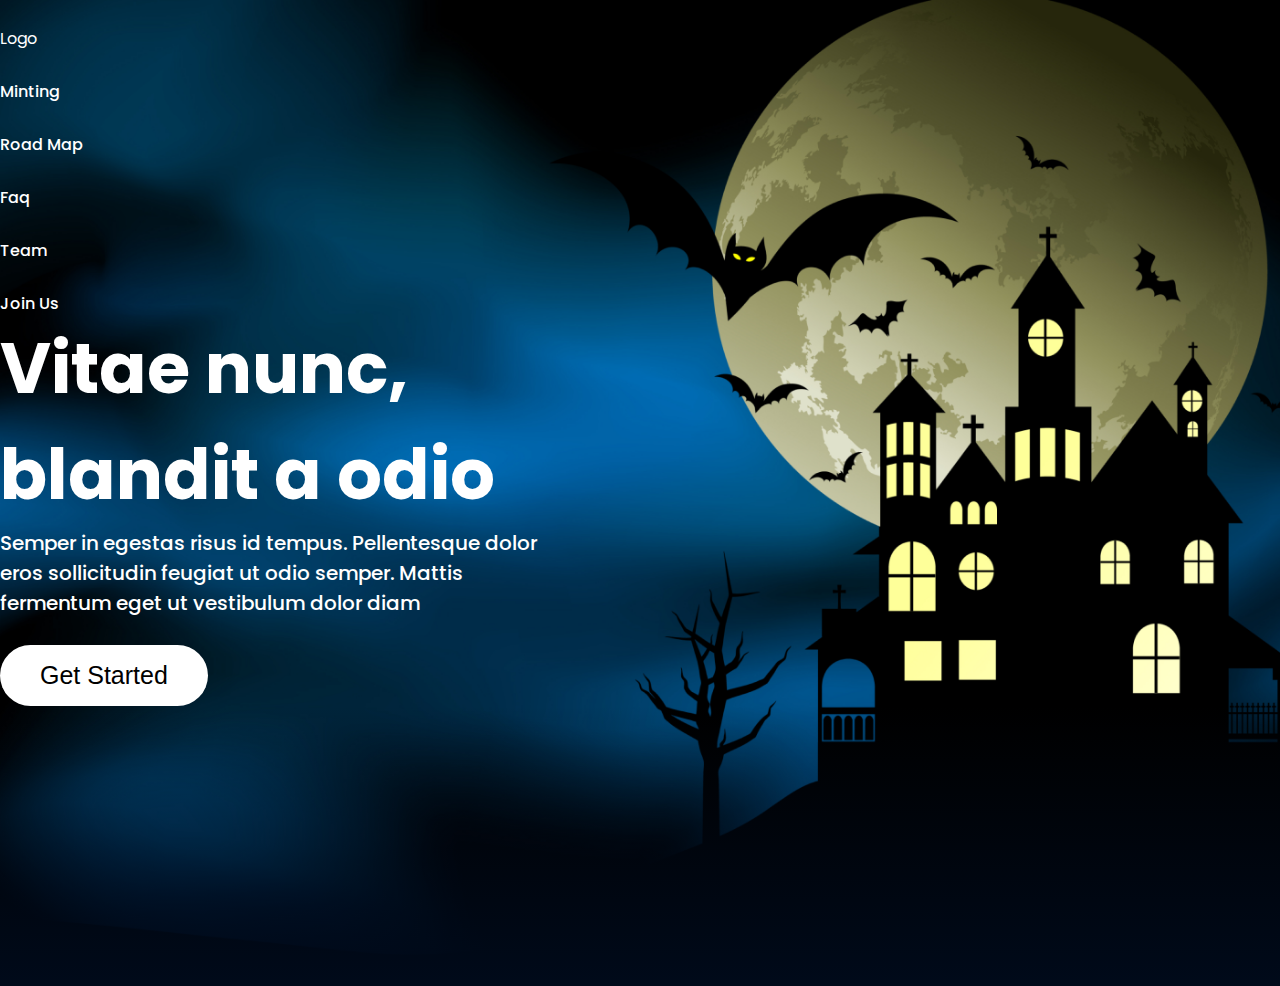
<file: header.html>
<!DOCTYPE html>
<html lang="en">

<head>
    <meta charset="UTF-8">
    <meta name="viewport" content="width=device-width, initial-scale=1.0">
    <title> Buddy Bullies</title>
    <link rel="icon" href="assets/img/img-1.gif">
    <link rel="stylesheet" href="assets/css/style.css">
    <link href="https://cdn.jsdelivr.net/npm/bootstrap@5.3.1/dist/css/bootstrap.min.css" rel="stylesheet"
        integrity="sha384-4bw+/aepP/YC94hEpVNVgiZdgIC5+VKNBQNGCHeKRQN+PtmoHDEXuppvnDJzQIu9" crossorigin="anonymous">
</head>

<body>
    <header>
        <section class="position-relative  head d-flex min-vh-100">
            <div class="container d-flex flex-column height-100 min-vh-100 ">
                <nav class="d-flex justify-content-space-between align-item-c">
                    <div>
                        <p class="f-white ff-poppins fs-20px fw-600 mt-28px mt-26px">Logo
                        <p>
                    </div>
                    <label class="menu">
                        <span></span>
                        <span></span>
                        <span></span>
                    </label>
                    <ul class=" d-flex justify-content-space-between gap-80px  mobileView">
                        <li href="#minting" class=" f-white f-white fw-500 fs-18px ff-poppins mt-28px">Minting</li>
                        <li href="#Roadmap" class=" f-white fw-500 fs-18px ff-poppins mt-28px ">Road Map</li>
                        <li href="#faqs" class=" f-white fw-500 fs-18px ff-poppins mt-28px">Faq</li>
                        <li href="#team" class=" f-white fw-500 fs-18px ff-poppins mt-28px">Team</li>
                        <li href="#join" class=" f-white fw-500 fs-18px ff-poppins mt-28px">Join Us</li>
                    </ul>

                </nav>
                <div class="container d-flex flex-grow-1 justify-content-center flex-column">
                    <div class="align-item-center flex-direction-column">
                        <p class="f-white ff-poppins fs-70 fw-700">Vitae nunc,<br> blandit a odio</p>
                        <p class="f-white ff-poppins fs-20 fw-500">Semper in egestas risus id tempus. Pellentesque
                            dolor<br>
                            eros sollicitudin feugiat
                            ut odio semper. Mattis<br> fermentum eget ut
                            vestibulum dolor diam</p>
                    </div>
                    <div>
                        <button class=" mt-27 f-blue fs-25 fw-500 fs-25 get-btn">Get Started</button>
                    </div>
                </div>
            </div>
            <div class="blur"></div>
        </section>
    </header>
    <script src="https://cdn.jsdelivr.net/npm/bootstrap@5.3.1/dist/js/bootstrap.bundle.min.js"
        integrity="sha384-HwwvtgBNo3bZJJLYd8oVXjrBZt8cqVSpeBNS5n7C8IVInixGAoxmnlMuBnhbgrkm"
        crossorigin="anonymous"></script>
    <script src="./js/java.js"></script>
</body>

</html>
</file>
<file: assets/css/style.css>
@import url('https://fonts.googleapis.com/css2?family=Montserrat:wght@500&family=Poppins:ital,wght@0,400;0,500;0,600;1,700&display=swap');

* {
    margin: 0;
    padding: 0;
    box-sizing: border-box;
    list-style: none;
    text-decoration: none;
}

.bg-color {
    background-color: #000A1A;
}

:root {
    /* /font-size/ */
    --fs-14: 14px;
    --fs-16: 16px;
    --fs-18: 18px;
    --fs-20: 20px;
    --fs-22: 22px;
    --fs-25: 25px;
    --fs-30: 30px;
    --fs-50: 50px;
    --fs-70: 70px;

    /* /font-family/ */
    --ff-poppins: 'poppins', 'sans-serif';
    --ff-montserrat: 'montserrat', 'sans-serif';

    /* font weights */
    --fw-700: 700;
    --fw-600: 600;
    --fw-500: 500;
    --fw-400: 400;

    /* / colors */
    --f-white: #FFFFFF;
    --f-dgreen: #031227;
    --f-dblue: #000A1A;
    --f-blue: #001D49;
    --f-skyblue: #009DFF;
    --f-gray: #4F5665;
    --f-gray2: #b2b5ba;
}

.f-gray2 {
    color: var(--f-gray2);
}

.f-dgreen {
    background-color: var(--f-dgreen) !important;
}

.fs-20 {
    font-size: var(--fs-20);
}

.road-head {
    font-family: 'Poppins', sans-serif;
    font-style: normal;
    line-height: 150%;

}

.f-gray2 {
    color: var(--f-gray2);
}

.f-white {
    color: var(--f-white);
}


.fw-500 {
    font-weight: 500;
}

.fs-70 {
    font-size: var(--fs-70);
}

.fw-700 {
    font-weight: var(--fw-700);
}

.ff-poppins {
    font-family: var(--ff-poppins);

}

.fs-16 {
    font-size: var(--fs-16);
}

.f-white {
    color: var(--f-white) !important;
}

.pr-40 {
    padding-right: 40px;
}

.blur {
    height: 500px;
    background: linear-gradient(180deg, rgba(0, 10, 26, 0.00) 0%, #000A1A 100%);
}

.pl-30 {
    padding-left: 30px;
}

.fs-50 {
    font-size: var(--fs-50);
}

.mt-270 {
    margin-top: 270px;
}

.mt-75 {
    margin-top: 75px !important;
}

.p-32 {
    padding-top: 32px;
    padding-bottom: 32px;
}

.mt-100 {
    margin-top: 100px !important;
}

.w-55 {
    width: 55px;
    height: 55px;
}

.fs-25 {
    font-size: var(--fs-25);
}

.gap-36 {
    gap: 36px;
}

.color {
    color: var(--f-gray);
}

.coming {
    color: #001D49;
    border-radius: 45.5px;
    background: #FFF;
    padding: 10px 20px;
    border: none;
    cursor: pointer;
}

.coming:hover {
    color: #5FDF4B;
    background-color: #003256;
    transition: all 400ms linear;
}

.mt-156 {
    margin-top: 156px;
}

.page-card {
    width: 100%;
    height: 100%;
    padding: 39px 39px 34px 39px;
    border-radius: 20px;
    background-color: var(--f-dgreen);
    transition: all 300 linear;
}

.page-card:hover {
    transform: scale(1.05);
}

.mt-41 {
    margin-top: 41px !important;

}

.mw-830 {
    width: 70%;
}

.bg-fblue {
    background-color: var(--f-blue);
}

.br-123 {
    border-radius: 123px !important;
    box-shadow: none !important;
}

.bg-blueish {
    background-color: var(--f-dblue) !important;
    border: none !important;
}

.accordion-button::after {
    flex-shrink: 0;
    margin-left: auto;
    content: "";
    color: var(--f-white);
    background-image: url(../img/Vector.svg) !important;
    background-repeat: no-repeat;
    background-size: var(--bs-accordion-btn-icon-width);
}

.f-color {
    color: var(--f-gray2);
}

.ff-monsterrat {
    font-family: system-ui, -apple-system, BlinkMacSystemFont, 'Segoe UI', Roboto, Oxygen, Ubuntu, Cantarell, 'Open Sans', 'Helvetica Neue', sans-serif;
}

.pb-44 {
    padding-bottom: 44px;
}

.pt-58 {
    padding-top: 58px;
}

.w-1100 {
    max-width: 1100px !important;
}

.bg-footer-color {
    background-color: var(--f-dblue) !important;
}

.bg-img {
    background-image: url(../img/Vector.png) !important;
    background-repeat: no-repeat !important;
    background-position: center !important;
}

.bg-dblue {
    background-color: var(--f-dblue);
}

.email {
    color: white;
}

.email:hover {
    color: rgb(255, 127, 127);
}

.pt-200 {
    padding-top: 200px;
}

.svg1 {
    cursor: pointer;
    z-index: 1;
}

.pt-200 {
    padding-top: 200px;
}

.pb-70 {
    padding-bottom: 70px;
}

.svg2 {
    cursor: pointer;
    z-index: 1;
    left: 15%;
}

.svg3 {
    cursor: pointer;
    z-index: 1;
    left: 27%;
}

.svg1:hover svg path {
    fill: #ff0084;
}

.svg2:hover svg path {
    fill: #009DFF;
}

.svg3:hover svg path {
    fill: #0d00ff;
}

.timeline {
    position: relative;
    max-width: 1200px;
    margin: 0 auto;
}

.pt-10 {
    padding-top: 10px;
}

.text-end {
    text-align: left !important;
}

.text-end-1 {
    text-align: left !important;
}

.road {

    font-family: 'Poppins', sans-serif;
    font-style: normal;
    line-height: 136%;
}

.road-shadow {
    position: absolute;
    top: -14%;
    left: -23%;
}

.timeline::after {
    content: '';
    position: absolute;
    top: 18px;
    bottom: -25px;
    left: 50%;
    margin-left: -3px;
    border: 2px dashed white;
}

.container1 {
    padding: 10px 40px;
    position: relative;
    background-color: inherit;
    width: 50%;
}

.container1::after {
    content: '';
    position: absolute;
    width: 30px;
    height: 30px;
    right: -17px;
    background-color: #009DFF;
    border: 4px solid white;
    outline: 6px solid #001931;
    top: 15px;
    border-radius: 50%;
    z-index: 2;
}

.container-2 {
    padding: 10px 40px;
    position: relative;
    background-color: inherit;
    width: 50%;
}

.container-2::after {
    content: '';
    position: absolute;
    width: 30px;
    height: 30px;
    right: -15px;
    background-color: #009DFF;
    border: 4px solid white;
    outline: 6px solid #001931;
    top: 15px;
    border-radius: 50%;
    z-index: 2;
}

.left {
    left: 0;
}

.right {
    left: 50%;
}

.right::after {
    left: -16px;
}


.head {
    background-image: url("/assets/img/17886574\ 1\ \(2\).png");
    /* width: px; */
    height: 986px;
    background-size: cover;
    background-repeat: no-repeat;
    background-position: center;
    display: flex;
    flex-direction: column;
}

.gap-80px {
    gap: 80px;
}

.justify-content-space-between {
    justify-content: space-between;
}

.mt-28px {
    margin-top: 28px;
}

.mt-26px {
    margin-top: 26px;
}

.get-btn {
    flex-shrink: 0;
    border-radius: 45px;
    background: #FFF;
    border: 1px solid black;
    padding: 16px 40px;
    text-decoration: none;
    border: none;
}

.get-btn:hover {
    background-color: black;
    color: white;
    transition: all 700ms linear;
}

.img-gradient {
    bottom: 0;
}


.mt-27 {
    margin-top: 27px;
}

.height-100 {
    height: 100%;
}

.time-para-1 {
    font-family: 'Poppins', sans-serif;
    font-style: normal;
    line-height: 182.5%;
    max-width: 400px;
}

.time-para-2 {
    text-align: right;
    font-family: 'Poppins', sans-serif;
    font-style: normal;
    line-height: 182.5%;
    max-width: 514px;
}

.time-para {
    max-width: 800px;
    text-align: center;
    font-family: 'Poppins', sans-serif;
    font-style: normal;
    line-height: 150%;
}

.mxw {
    max-width: 426px;
}

.cur-po {
    cursor: pointer;
}

li:hover {
    color: #0164A8;
}

.monstar {
    position: absolute;
    top: -320px;
    left: -290px;
}

.shadowr {
    position: absolute;
    bottom: -90%;
    right: -29px;
}

@media (max-width:991px) {
    .mint {

        text-align: center;
    }
}

@media (min-width:768px) {
    .mt-md-75 {
        margin-top: 75px !important;
    }
}

@media screen and (max-width: 600px) {
    .timeline::after {
        left: 31px;

    }

    .container1 {
        width: 100%;
        padding-left: 70px;
        padding-right: 25px;
    }

    .container1::before {
        left: 60px;
        border: medium solid white;
        border-width: 10px 10px 10px 0;
        border-color: transparent white transparent transparent;
    }

    .container-2 {
        width: 100%;
        padding-left: 70px;
        padding-right: 25px;
    }

    .container-2::before {
        left: 60px;
        border: medium solid white;
        border-width: 10px 10px 10px 0;
        border-color: transparent white transparent transparent;
    }

    .left::after,
    .right::after {
        left: 15px;
    }

    .right {
        left: 0%;
    }
}

@media(max-width:768px) {
    .menu span {
        height: 4px;
        width: 40px;
        background-color: white;
        display: flex;
        flex-direction: column;
        margin-bottom: 7px;
    }

    .mobileView {
        flex-direction: column;
        justify-content: center;
        align-items: center;
        top: 0;
        position: fixed;
        width: 100%;
        min-height: 100vh;
        right: -100%;
        transition: all 300ms linear;
        background-color: #031227;
        z-index: 3;
        gap: 40px;
        font-size: medium;
    }

    .mobileView.show {
        right: 0;
    }

    .menu {
        position: fixed;
        z-index: 4;
        right: 2%;
        top: 2%;
    }
}
</file>
